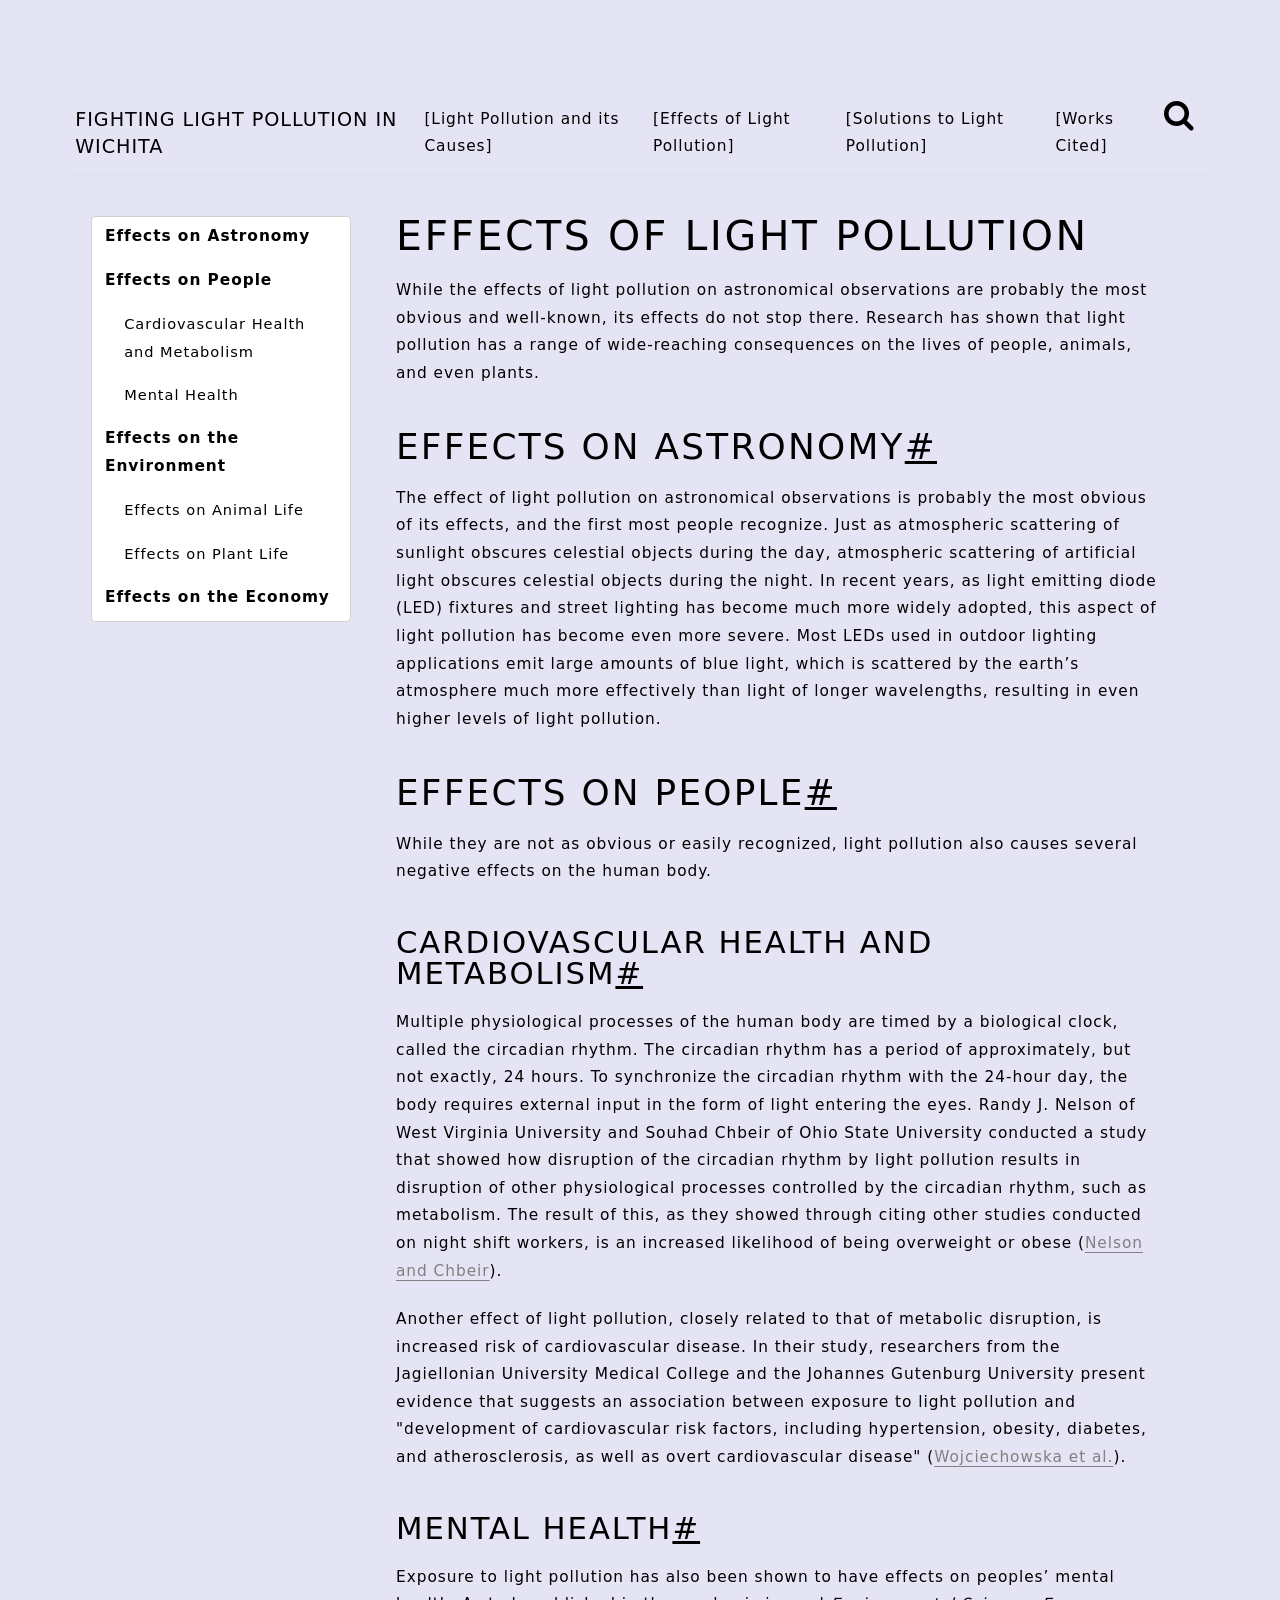
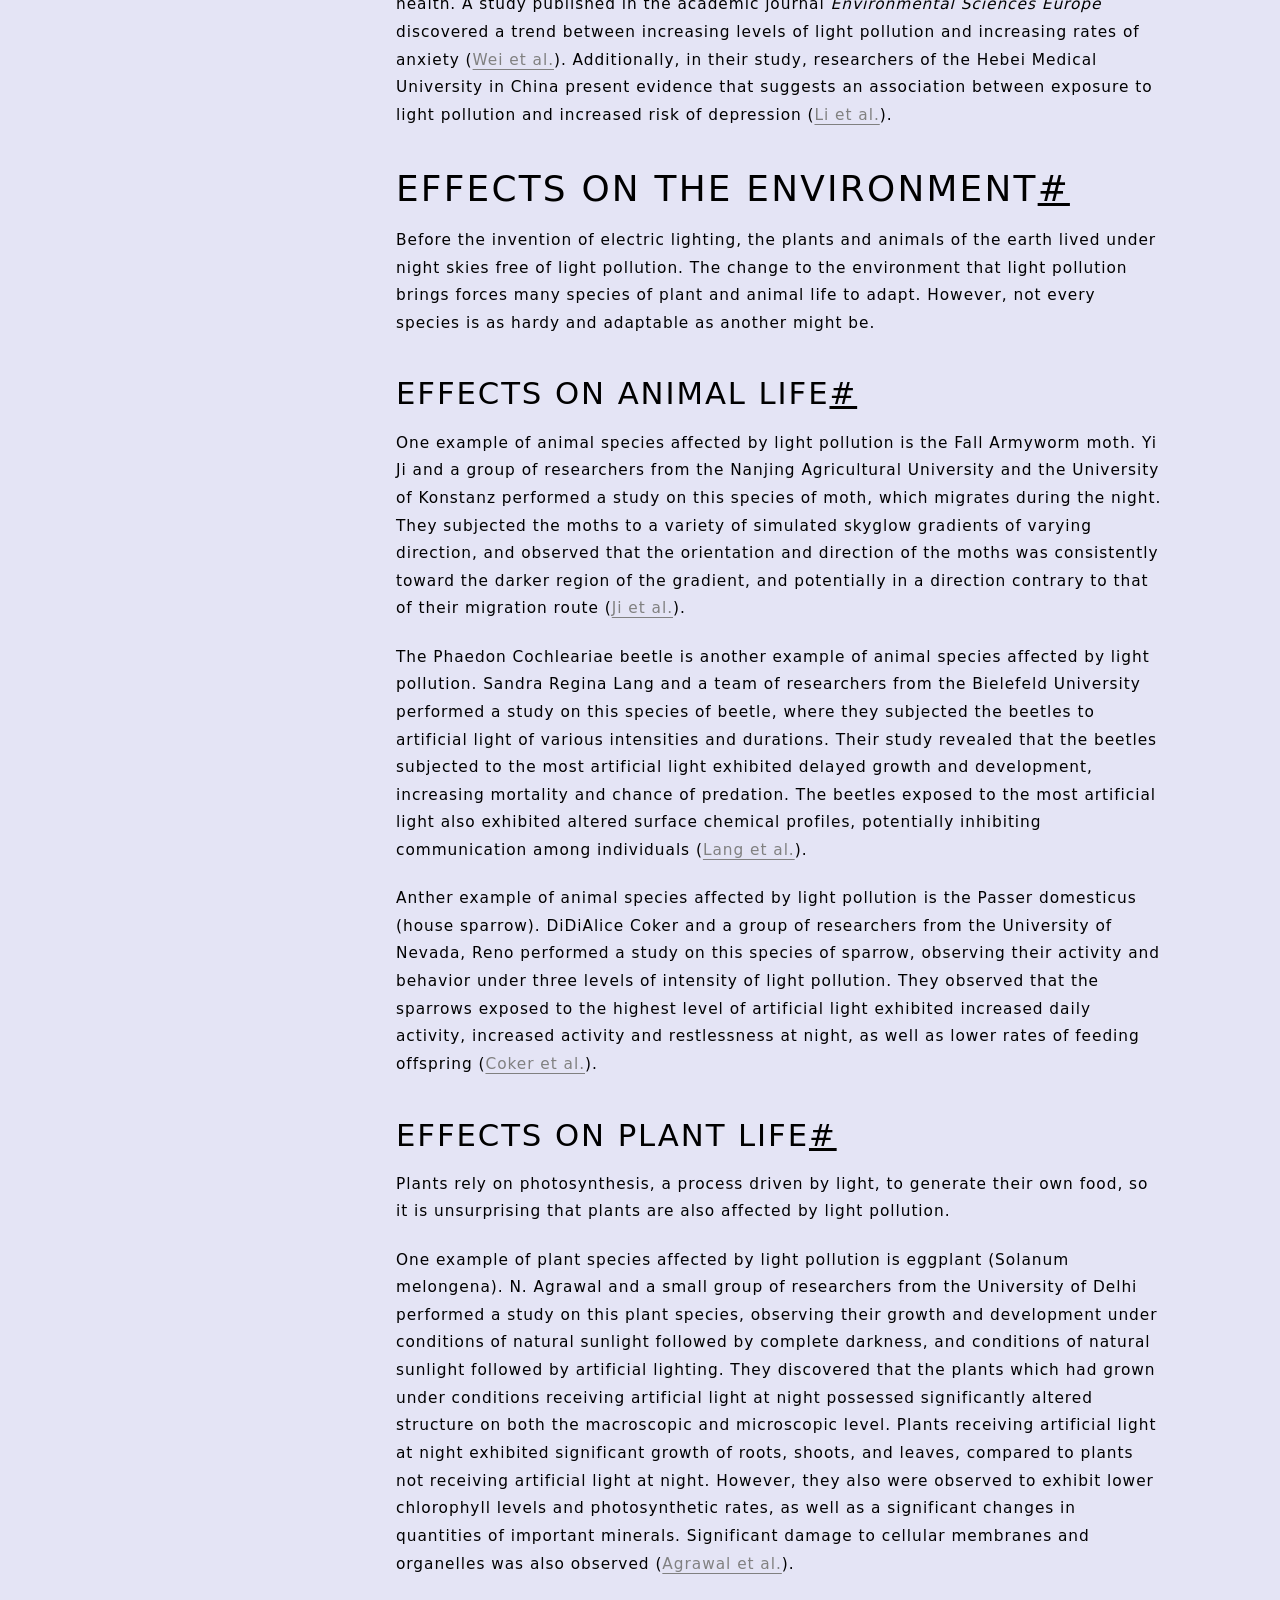
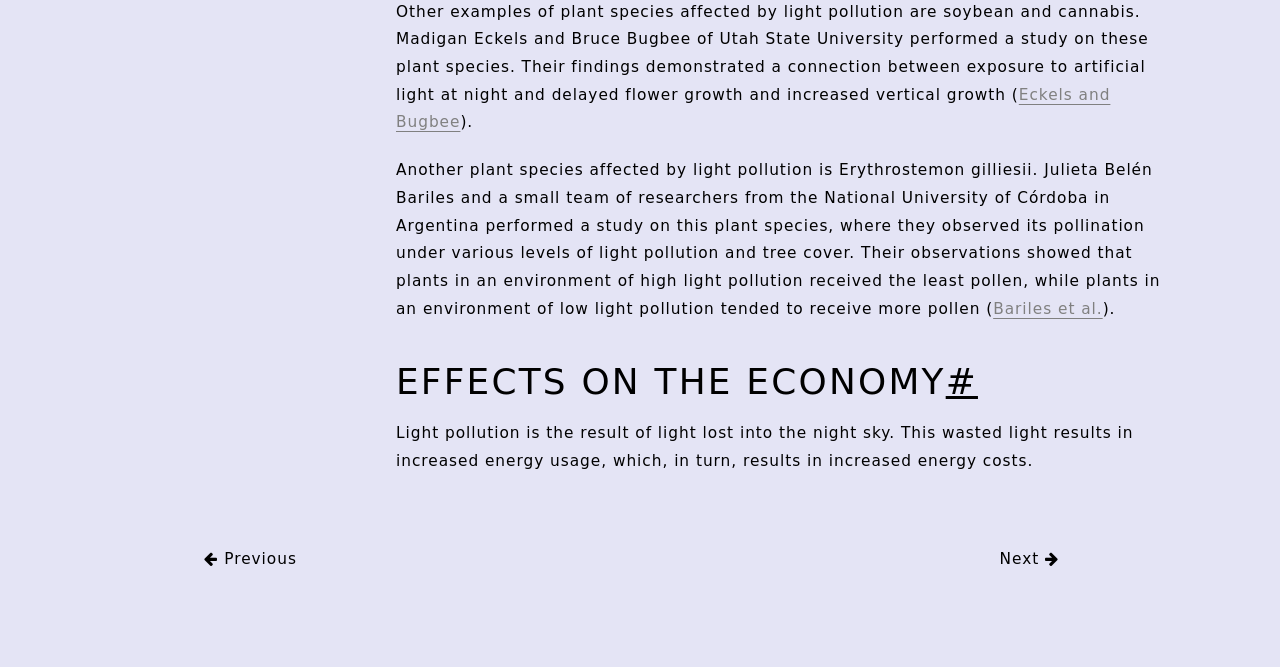
<file: effects/index.html>
<!doctype html>
<html data-bs-theme="">

<head>
    <title>Effects of Light Pollution - Fighting Light Pollution in Wichita
    </title>

    <meta charset="utf-8">
    <meta http-equiv="X-UA-Compatible" content="IE=edge">
    <meta name="viewport" content="width=device-width, initial-scale=1.0">

    
    
    <link rel="canonical" href="https://peregrine05.github.io/light-pollution/effects/">
    

    
    <link rel="icon" type="image/x-icon" href="../assets/img/favicon.ico">
    
    

    <script>var base_url = '..';</script>
    <link rel="stylesheet" href="https://fonts.googleapis.com/css?family=Fira+Mono:400,700">
    <link rel="stylesheet" href="https://cdnjs.cloudflare.com/ajax/libs/font-awesome/4.7.0/css/font-awesome.min.css">

    <link rel="stylesheet" href="../assets/css/bootstrap.min.css">
    <link rel="stylesheet" href="../assets/css/root.min.css">
    <link rel="stylesheet" href="../assets/css/main.min.css">
    <link rel="stylesheet" href="../assets/css/media.min.css">
    <link rel="stylesheet" href="../assets/css/mkdocstrings.min.css">
    <link href="../assets/style.css" rel="stylesheet">
    <script src="../search/main.js"></script>

    
    
    
    
</head>

<body>
    <div class="container py-3">
        <header>
            <!-- block header -->
<nav class="navbar navbar-expand-xl border-bottom">
    <div class="container-fluid">
        

        
            <span class=" fs-4 title-color site-name" id="component-site-name" style="text-transform: uppercase;">Fighting Light Pollution in Wichita</span>
        

        <button class="navbar-toggler" type="button" data-bs-toggle="collapse" data-bs-target="#navbarsMenu"
            aria-controls="navbarsMenu" aria-expanded="false" aria-label="Toggle navigation">
            <span class="navbar-toggler-icon"></span>
        </button>

        <div class="collapse navbar-collapse flex-column ml-auto" id="navbarsMenu">
            <ul class="navbar-nav">

                <!-- block menu -->
                <li class="nav-item">
                    <!-- block menu -->
    
        <li class="nav-item" id="component-menu">
            <ul class="navbar-nav">
                        <li class="nav-item">
                            <a class="
                            nav-link text-gray text-decoration-none" href="..">[Light Pollution and its Causes]</a>
                        </li>
                        <li class="nav-item">
                            <a class=" active 
                            nav-link text-gray text-decoration-none" href="./">[Effects of Light Pollution]</a>
                        </li>
                        <li class="nav-item">
                            <a class="
                            nav-link text-gray text-decoration-none" href="../solutions/">[Solutions to Light Pollution]</a>
                        </li>
                        <li class="nav-item">
                            <a class="
                            nav-link text-gray text-decoration-none" href="../works_cited/">[Works Cited]</a>
                        </li>
            </ul>
        </li>
<!-- endblock -->
                </li>
                <!-- endblock -->

                <!-- block search -->
                <li class="nav-item">
                    <a class="collapsed" data-bs-toggle="collapse" href="#collapseExample" role="button" aria-expanded="false" aria-controls="collapseExample">
                        <div class="md-search-icon">
                            <i class="fa fa-search" aria-hidden="true"></i>
                        </div>
                    </a>
                </li>
                <!--  endblock -->

                <!-- block source -->
                <li class="nav-item">
                    
                </li>
                <!--  endblock -->
            </ul>
        </div>
    </div>
</nav>
<!--  endblock -->
        </header>

        <main><!-- block search -->
<div class="collapse" id="collapseExample">
    <div role="search" class="search-box">
        <form id="rtd-search-form" class="wy-form" action="../search.html" method="get">
            <input type="text" name="q" class="search-query"
            placeholder="Search docs" title="Type search term here" />
        </form>
    </div>
</div>
<!-- endblock -->

            
            <div class="container">
                <div class="row">
                    <div class="col-md-3 d-none d-md-block" id="component-sidebar">
                        <!-- block sidebar -->
<div class="navbar-expand-md" role="complementary">
    
    <div class="sidebar navbar-collapse collapse card">
        <ul class="nav flex-column">
            
            <li class="nav-item" data-bs-level="2"><a href="#effects-on-astronomy" class="nav-link">Effects on Astronomy</a>
              <ul class="nav flex-column">
              </ul>
            </li>
            
            <li class="nav-item" data-bs-level="2"><a href="#effects-on-people" class="nav-link">Effects on People</a>
              <ul class="nav flex-column">
            <li class="nav-item" data-bs-level="3"><a href="#cardiovascular-health-and-metabolism" class="nav-link">Cardiovascular Health and Metabolism</a>
              <ul class="nav flex-column">
              </ul>
            </li>
            <li class="nav-item" data-bs-level="3"><a href="#mental-health" class="nav-link">Mental Health</a>
              <ul class="nav flex-column">
              </ul>
            </li>
              </ul>
            </li>
            
            <li class="nav-item" data-bs-level="2"><a href="#effects-on-the-environment" class="nav-link">Effects on the Environment</a>
              <ul class="nav flex-column">
            <li class="nav-item" data-bs-level="3"><a href="#effects-on-animal-life" class="nav-link">Effects on Animal Life</a>
              <ul class="nav flex-column">
              </ul>
            </li>
            <li class="nav-item" data-bs-level="3"><a href="#effects-on-plant-life" class="nav-link">Effects on Plant Life</a>
              <ul class="nav flex-column">
              </ul>
            </li>
              </ul>
            </li>
            
            <li class="nav-item" data-bs-level="2"><a href="#effects-on-the-economy" class="nav-link">Effects on the Economy</a>
              <ul class="nav flex-column">
              </ul>
            </li>
        </ul>
    </div>
</div>
<!-- endblock -->
                    </div>
                    <div class="col-md-9 col-12" id="component-content">
                        <!-- block content -->
<section class="container post" id="component-content">
    <article>
        <header>
            
                <h1 class=" title" id="component-title">Effects of Light Pollution</h1>
            
        </header>
        <p><p>While the effects of light pollution on astronomical observations are probably the most obvious and well-known, its effects do not stop there. Research has shown that light pollution has a range of wide-reaching consequences on the lives of people, animals, and even plants.</p>
<h2 id="effects-on-astronomy">Effects on Astronomy<a class="headerlink" href="#effects-on-astronomy" title="Permanent link">#</a></h2>
<p>The effect of light pollution on astronomical observations is probably the most obvious of its effects, and the first most people recognize. Just as atmospheric scattering of sunlight obscures celestial objects during the day, atmospheric scattering of artificial light obscures celestial objects during the night. In recent years, as light emitting diode (LED) fixtures and street lighting has become much more widely adopted, this aspect of light pollution has become even more severe. Most LEDs used in outdoor lighting applications emit large amounts of blue light, which is scattered by the earth’s atmosphere much more effectively than light of longer wavelengths, resulting in even higher levels of light pollution.</p>
<h2 id="effects-on-people">Effects on People<a class="headerlink" href="#effects-on-people" title="Permanent link">#</a></h2>
<p>While they are not as obvious or easily recognized, light pollution also causes several negative effects on the human body.</p>
<h3 id="cardiovascular-health-and-metabolism">Cardiovascular Health and Metabolism<a class="headerlink" href="#cardiovascular-health-and-metabolism" title="Permanent link">#</a></h3>
<p>Multiple physiological processes of the human body are timed by a biological clock, called the circadian rhythm. The circadian rhythm has a period of approximately, but not exactly, 24 hours. To synchronize the circadian rhythm with the 24-hour day, the body requires external input in the form of light entering the eyes. Randy J. Nelson of West Virginia University and Souhad Chbeir of Ohio State University conducted a study that showed how disruption of the circadian rhythm by light pollution results in disruption of other physiological processes controlled by the circadian rhythm, such as metabolism. The result of this, as they showed through citing other studies conducted on night shift workers, is an increased likelihood of being overweight or obese (<a href="../works_cited#11">Nelson and Chbeir</a>).</p>
<p>Another effect of light pollution, closely related to that of metabolic disruption, is increased risk of cardiovascular disease. In their study, researchers from the Jagiellonian University Medical College and the Johannes Gutenburg University present evidence that suggests an association between exposure to light pollution and "development of cardiovascular risk factors, including hypertension, obesity, diabetes, and atherosclerosis, as well as overt cardiovascular disease" (<a href="../works_cited#15">Wojciechowska et al.</a>).</p>
<h3 id="mental-health">Mental Health<a class="headerlink" href="#mental-health" title="Permanent link">#</a></h3>
<p>Exposure to light pollution has also been shown to have effects on peoples’ mental health. A study published in the academic journal <em>Environmental Sciences Europe</em> discovered a trend between increasing levels of light pollution and increasing rates of anxiety (<a href="../works_cited#14">Wei et al.</a>). Additionally, in their study, researchers of the Hebei Medical University in China present evidence that suggests an association between exposure to light pollution and increased risk of depression (<a href="../works_cited#10">Li et al.</a>).</p>
<h2 id="effects-on-the-environment">Effects on the Environment<a class="headerlink" href="#effects-on-the-environment" title="Permanent link">#</a></h2>
<p>Before the invention of electric lighting, the plants and animals of the earth lived under night skies free of light pollution. The change to the environment that light pollution brings forces many species of plant and animal life to adapt. However, not every species is as hardy and adaptable as another might be.</p>
<h3 id="effects-on-animal-life">Effects on Animal Life<a class="headerlink" href="#effects-on-animal-life" title="Permanent link">#</a></h3>
<p>One example of animal species affected by light pollution is the Fall Armyworm moth. Yi Ji and a group of researchers from the Nanjing Agricultural University and the University of Konstanz performed a study on this species of moth, which migrates during the night. They subjected the moths to a variety of simulated skyglow gradients of varying direction, and observed that the orientation and direction of the moths was consistently toward the darker region of the gradient, and potentially in a direction contrary to that of their migration route (<a href="../works_cited#8">Ji et al.</a>).</p>
<p>The Phaedon Cochleariae beetle is another example of animal species affected by light pollution. Sandra Regina Lang and a team of researchers from the Bielefeld University performed a study on this species of beetle, where they subjected the beetles to artificial light of various intensities and durations. Their study revealed that the beetles subjected to the most artificial light exhibited delayed growth and development, increasing mortality and chance of predation. The beetles exposed to the most artificial light also exhibited altered surface chemical profiles, potentially inhibiting communication among individuals (<a href="../works_cited#9">Lang et al.</a>).</p>
<p>Anther example of animal species affected by light pollution is the Passer domesticus (house sparrow). DiDiAlice Coker and a group of researchers from the University of Nevada, Reno performed a study on this species of sparrow, observing their activity and behavior under three levels of intensity of light pollution. They observed that the sparrows exposed to the highest level of artificial light exhibited increased daily activity, increased activity and restlessness at night, as well as lower rates of feeding offspring (<a href="../works_cited#4">Coker et al.</a>).</p>
<h3 id="effects-on-plant-life">Effects on Plant Life<a class="headerlink" href="#effects-on-plant-life" title="Permanent link">#</a></h3>
<p>Plants rely on photosynthesis, a process driven by light, to generate their own food, so it is unsurprising that plants are also affected by light pollution.</p>
<p>One example of plant species affected by light pollution is eggplant (Solanum melongena). N. Agrawal and a small group of researchers from the University of Delhi performed a study on this plant species, observing their growth and development under conditions of natural sunlight followed by complete darkness, and conditions of natural sunlight followed by artificial lighting. They discovered that the plants which had grown under conditions receiving artificial light at night possessed significantly altered structure on both the macroscopic and microscopic level. Plants receiving artificial light at night exhibited significant growth of roots, shoots, and leaves, compared to plants not receiving artificial light at night. However, they also were observed to exhibit lower chlorophyll levels and photosynthetic rates, as well as a significant changes in quantities of important minerals. Significant damage to cellular membranes and organelles was also observed (<a href="../works_cited#1">Agrawal et al.</a>).</p>
<p>Other examples of plant species affected by light pollution are soybean and cannabis. Madigan Eckels and Bruce Bugbee of Utah State University performed a study on these plant species. Their findings demonstrated a connection between exposure to artificial light at night and delayed flower growth and increased vertical growth (<a href="../works_cited#6">Eckels and Bugbee</a>).</p>
<p>Another plant species affected by light pollution is Erythrostemon gilliesii. Julieta Belén Bariles and a small team of researchers from the National University of Córdoba in Argentina performed a study on this plant species, where they observed its pollination under various levels of light pollution and tree cover. Their observations showed that plants in an environment of high light pollution received the least pollen, while plants in an environment of low light pollution tended to receive more pollen (<a href="../works_cited#2">Bariles et al.</a>).</p>
<h2 id="effects-on-the-economy">Effects on the Economy<a class="headerlink" href="#effects-on-the-economy" title="Permanent link">#</a></h2>
<p>Light pollution is the result of light lost into the night sky. This wasted light results in increased energy usage, which, in turn, results in increased energy costs.</p></p>
    </article>
</section>
<!-- endblock -->
                    </div>
                </div>
            </div>
            

        </main>

        
        <!-- block preview -->
    <div class="preview row row-cols-md-3 text-center pt-md-3" id="component-preview">
        <div class="col themed-grid-col">
            <a rel="prev" href=".." class="nav-link">
                <i class="fa fa-arrow-left"></i> Previous
            </a>
        </div>
        <div class="col themed-grid-col"></div>
        <div class="col themed-grid-col">
            <a rel="next" href="../solutions/" class="nav-link">
                Next <i class="fa fa-arrow-right"></i>
            </a>
        </div>
    </div>
<!-- endblock -->
        

        
        
    </div>

    <script src="../assets/js/jquery-3.3.1.slim.min.js"></script>
    <script src="../assets/js/bootstrap.bundle.min.js"></script>
    <script src="../assets/js/main.min.js"></script>
    <script src="../search/main.js" defer></script>

</body>

</html>
</file>
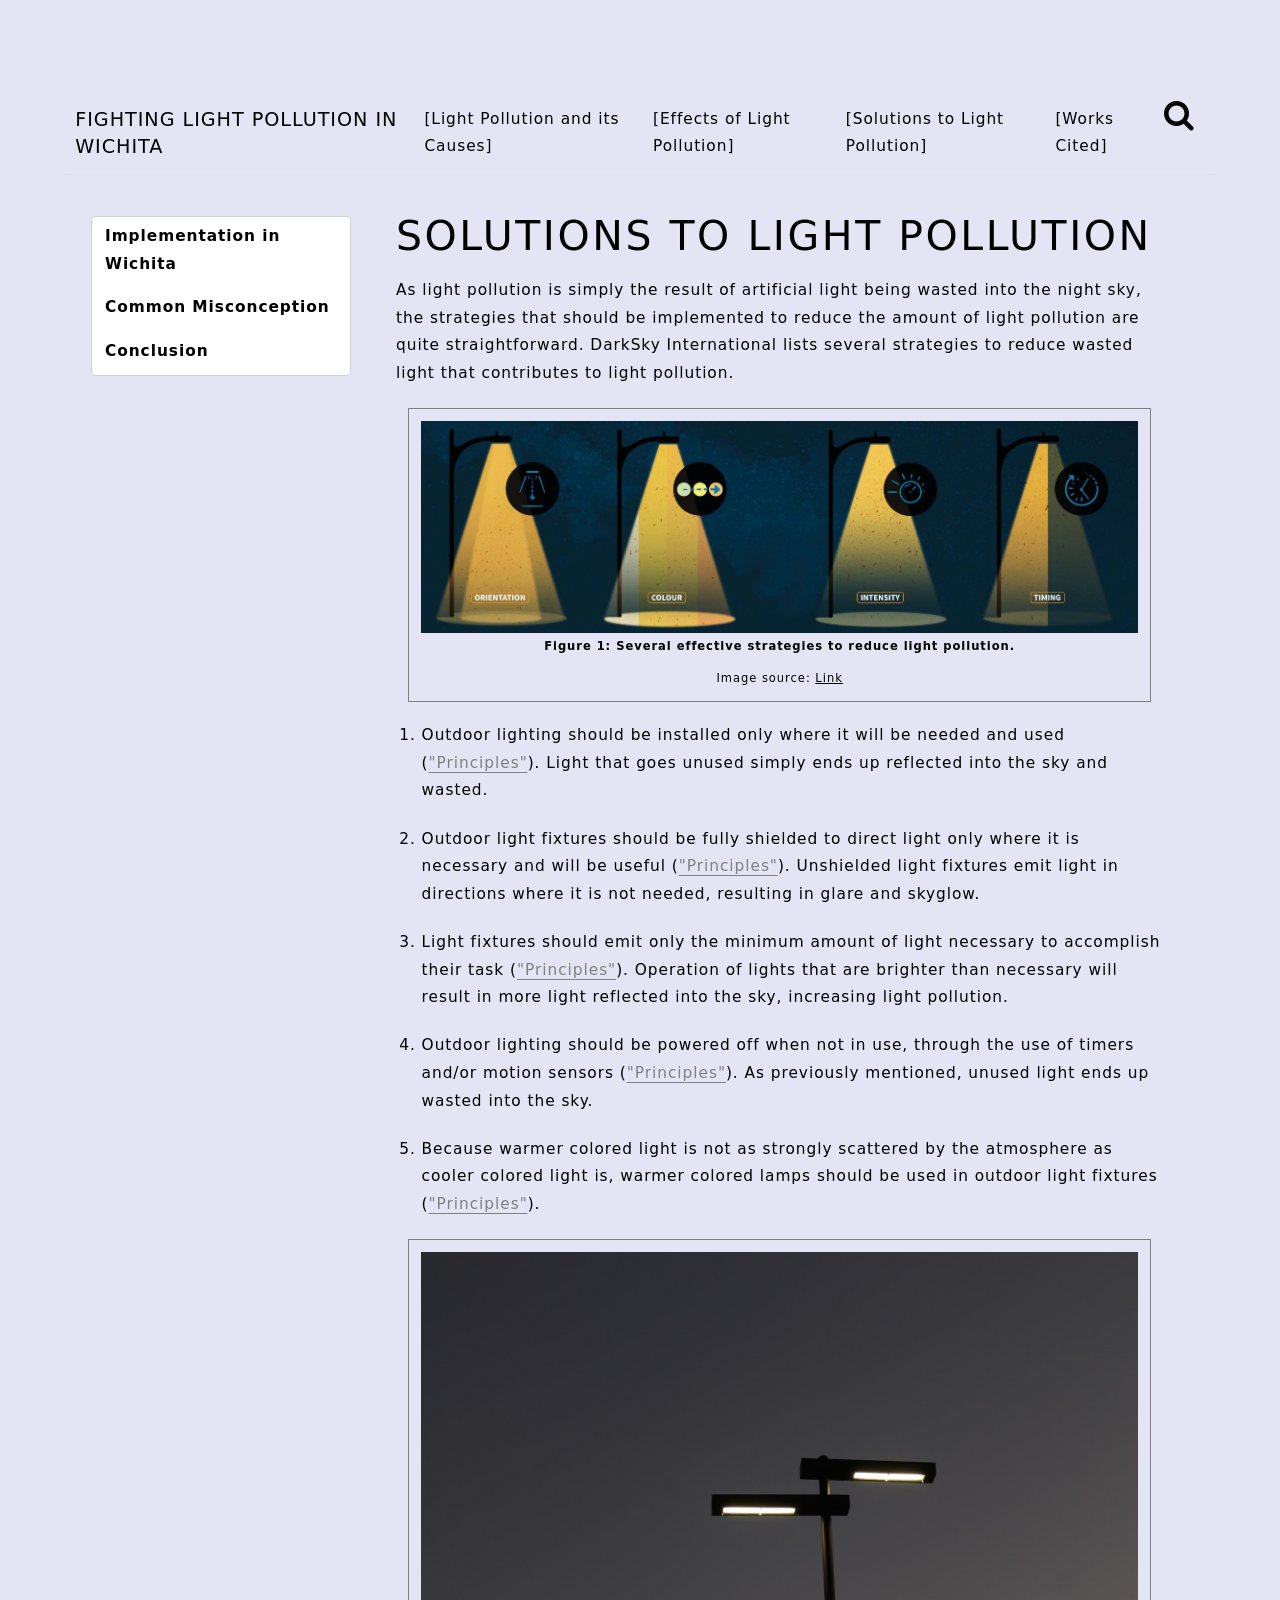
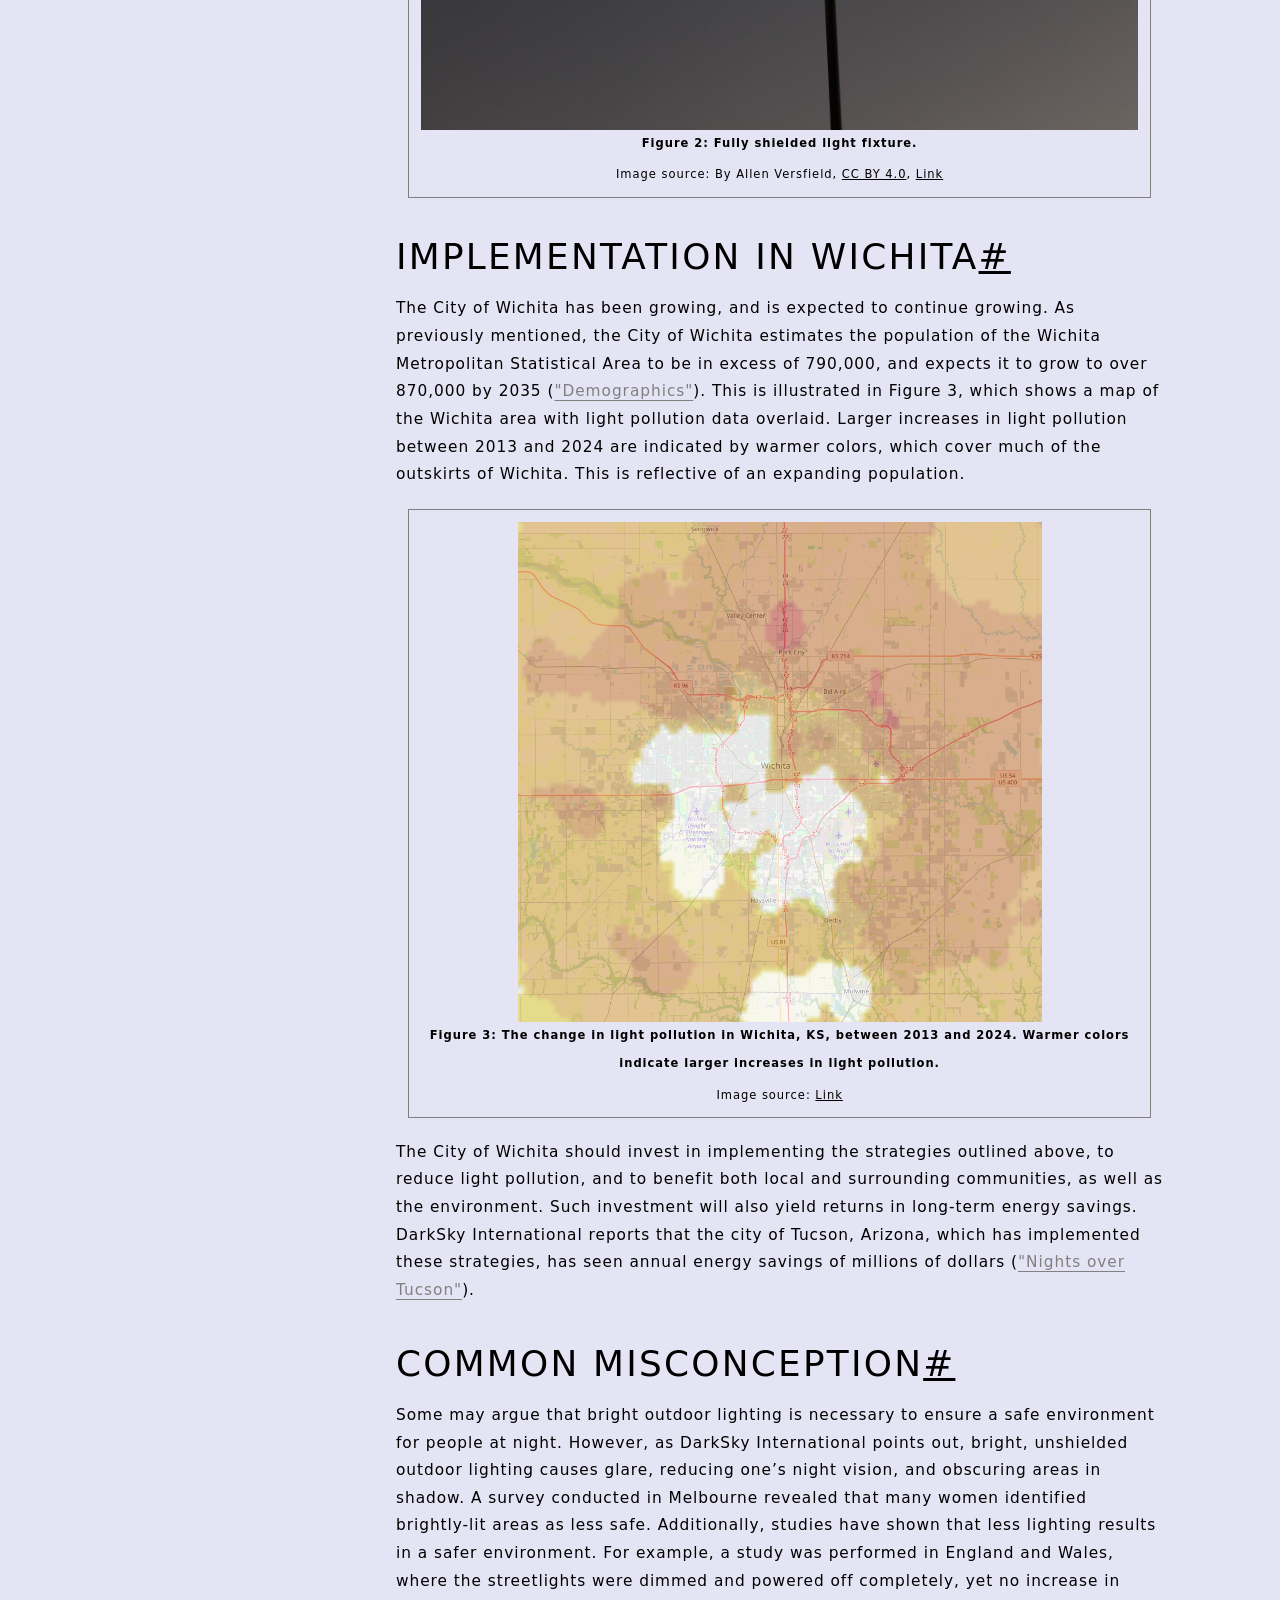
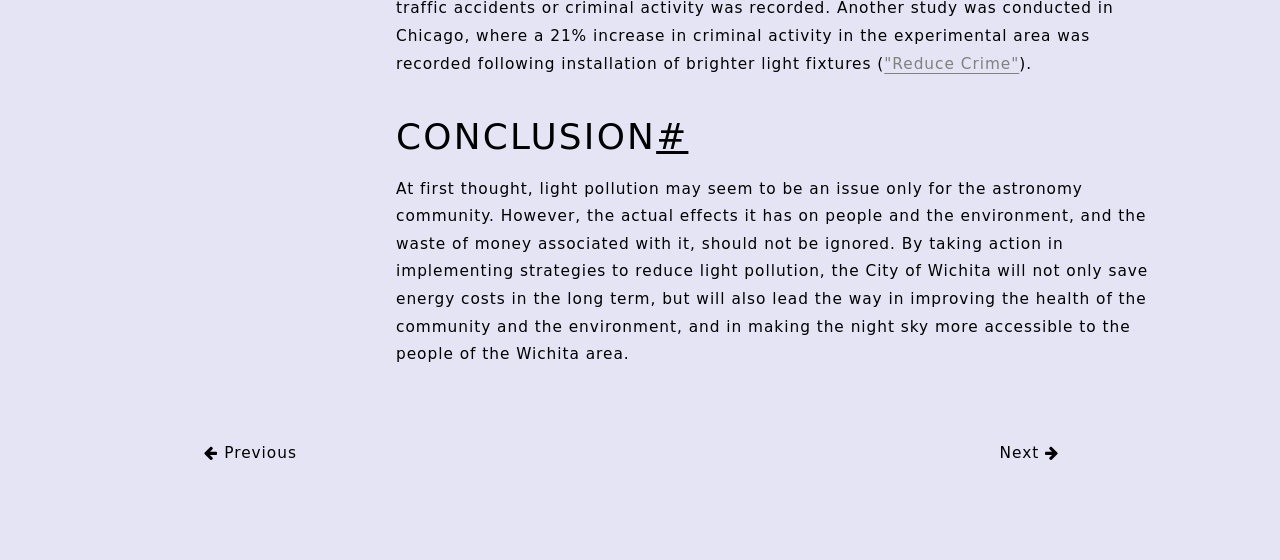
<file: solutions/index.html>
<!doctype html>
<html data-bs-theme="">

<head>
    <title>Solutions to Light Pollution - Fighting Light Pollution in Wichita
    </title>

    <meta charset="utf-8">
    <meta http-equiv="X-UA-Compatible" content="IE=edge">
    <meta name="viewport" content="width=device-width, initial-scale=1.0">

    
    
    <link rel="canonical" href="https://peregrine05.github.io/light-pollution/solutions/">
    

    
    <link rel="icon" type="image/x-icon" href="../assets/img/favicon.ico">
    
    

    <script>var base_url = '..';</script>
    <link rel="stylesheet" href="https://fonts.googleapis.com/css?family=Fira+Mono:400,700">
    <link rel="stylesheet" href="https://cdnjs.cloudflare.com/ajax/libs/font-awesome/4.7.0/css/font-awesome.min.css">

    <link rel="stylesheet" href="../assets/css/bootstrap.min.css">
    <link rel="stylesheet" href="../assets/css/root.min.css">
    <link rel="stylesheet" href="../assets/css/main.min.css">
    <link rel="stylesheet" href="../assets/css/media.min.css">
    <link rel="stylesheet" href="../assets/css/mkdocstrings.min.css">
    <link href="../assets/style.css" rel="stylesheet">
    <script src="../search/main.js"></script>

    
    
    
    
</head>

<body>
    <div class="container py-3">
        <header>
            <!-- block header -->
<nav class="navbar navbar-expand-xl border-bottom">
    <div class="container-fluid">
        

        
            <span class=" fs-4 title-color site-name" id="component-site-name" style="text-transform: uppercase;">Fighting Light Pollution in Wichita</span>
        

        <button class="navbar-toggler" type="button" data-bs-toggle="collapse" data-bs-target="#navbarsMenu"
            aria-controls="navbarsMenu" aria-expanded="false" aria-label="Toggle navigation">
            <span class="navbar-toggler-icon"></span>
        </button>

        <div class="collapse navbar-collapse flex-column ml-auto" id="navbarsMenu">
            <ul class="navbar-nav">

                <!-- block menu -->
                <li class="nav-item">
                    <!-- block menu -->
    
        <li class="nav-item" id="component-menu">
            <ul class="navbar-nav">
                        <li class="nav-item">
                            <a class="
                            nav-link text-gray text-decoration-none" href="..">[Light Pollution and its Causes]</a>
                        </li>
                        <li class="nav-item">
                            <a class="
                            nav-link text-gray text-decoration-none" href="../effects/">[Effects of Light Pollution]</a>
                        </li>
                        <li class="nav-item">
                            <a class=" active 
                            nav-link text-gray text-decoration-none" href="./">[Solutions to Light Pollution]</a>
                        </li>
                        <li class="nav-item">
                            <a class="
                            nav-link text-gray text-decoration-none" href="../works_cited/">[Works Cited]</a>
                        </li>
            </ul>
        </li>
<!-- endblock -->
                </li>
                <!-- endblock -->

                <!-- block search -->
                <li class="nav-item">
                    <a class="collapsed" data-bs-toggle="collapse" href="#collapseExample" role="button" aria-expanded="false" aria-controls="collapseExample">
                        <div class="md-search-icon">
                            <i class="fa fa-search" aria-hidden="true"></i>
                        </div>
                    </a>
                </li>
                <!--  endblock -->

                <!-- block source -->
                <li class="nav-item">
                    
                </li>
                <!--  endblock -->
            </ul>
        </div>
    </div>
</nav>
<!--  endblock -->
        </header>

        <main><!-- block search -->
<div class="collapse" id="collapseExample">
    <div role="search" class="search-box">
        <form id="rtd-search-form" class="wy-form" action="../search.html" method="get">
            <input type="text" name="q" class="search-query"
            placeholder="Search docs" title="Type search term here" />
        </form>
    </div>
</div>
<!-- endblock -->

            
            <div class="container">
                <div class="row">
                    <div class="col-md-3 d-none d-md-block" id="component-sidebar">
                        <!-- block sidebar -->
<div class="navbar-expand-md" role="complementary">
    
    <div class="sidebar navbar-collapse collapse card">
        <ul class="nav flex-column">
            
            <li class="nav-item" data-bs-level="2"><a href="#implementation-in-wichita" class="nav-link">Implementation in Wichita</a>
              <ul class="nav flex-column">
              </ul>
            </li>
            
            <li class="nav-item" data-bs-level="2"><a href="#common-misconception" class="nav-link">Common Misconception</a>
              <ul class="nav flex-column">
              </ul>
            </li>
            
            <li class="nav-item" data-bs-level="2"><a href="#conclusion" class="nav-link">Conclusion</a>
              <ul class="nav flex-column">
              </ul>
            </li>
        </ul>
    </div>
</div>
<!-- endblock -->
                    </div>
                    <div class="col-md-9 col-12" id="component-content">
                        <!-- block content -->
<section class="container post" id="component-content">
    <article>
        <header>
            
                <h1 class=" title" id="component-title">Solutions to Light Pollution</h1>
            
        </header>
        <p><p>As light pollution is simply the result of artificial light being wasted into the night sky, the strategies that should be implemented to reduce the amount of light pollution are quite straightforward. DarkSky International lists several strategies to reduce wasted light that contributes to light pollution.</p>
<figure>
    <img src="../assets/img/lighting-practices.png" alt=""/>
    <figcaption>Figure 1: Several effective strategies to reduce light pollution.</figcaption>
    <sub>Image source: <a href="https://en.cieletoilemontmegantic.org/_files/ugd/9ae552_38b463d5422a40bda5a711b26aff771f.pdf" target="_blank">Link</a></sub>
</figure>

<ol>
<li>
<p>Outdoor lighting should be installed only where it will be needed and used (<a href="../works_cited#7">"Principles"</a>). Light that goes unused simply ends up reflected into the sky and wasted.</p>
</li>
<li>
<p>Outdoor light fixtures should be fully shielded to direct light only where it is necessary and will be useful (<a href="../works_cited#7">"Principles"</a>). Unshielded light fixtures emit light in directions where it is not needed, resulting in glare and skyglow.</p>
</li>
<li>
<p>Light fixtures should emit only the minimum amount of light necessary to accomplish their task (<a href="../works_cited#7">"Principles"</a>). Operation of lights that are brighter than necessary will result in more light reflected into the sky, increasing light pollution.</p>
</li>
<li>
<p>Outdoor lighting should be powered off when not in use, through the use of timers and/or motion sensors (<a href="../works_cited#7">"Principles"</a>). As previously mentioned, unused light ends up wasted into the sky.</p>
</li>
<li>
<p>Because warmer colored light is not as strongly scattered by the atmosphere as cooler colored light is, warmer colored lamps should be used in outdoor light fixtures (<a href="../works_cited#7">"Principles"</a>).</p>
</li>
</ol>
<figure>
    <img src="../assets/img/full-cutoff-fixture.jpg" alt=""/>
    <figcaption>Figure 2: Fully shielded light fixture.</figcaption>
    <sub>Image source: By Allen Versfield, <a href="https://creativecommons.org/licenses/by/4.0" title="Creative Commons Attribution 4.0" target="_blank">CC BY 4.0</a>, <a href="https://lossofthenight.blogspot.com/2015/" target="_blank">Link</a></sub>
</figure>

<h2 id="implementation-in-wichita">Implementation in Wichita<a class="headerlink" href="#implementation-in-wichita" title="Permanent link">#</a></h2>
<p>The City of Wichita has been growing, and is expected to continue growing. As previously mentioned, the City of Wichita estimates the population of the Wichita Metropolitan Statistical Area to be in excess of 790,000, and expects it to grow to over 870,000 by 2035 (<a href="../works_cited#5">"Demographics"</a>). This is illustrated in Figure 3, which shows a map of the Wichita area with light pollution data overlaid. Larger increases in light pollution between 2013 and 2024 are indicated by warmer colors, which cover much of the outskirts of Wichita. This is reflective of an expanding population.</p>
<figure>
    <img src="../assets/img/wichita-light-pollution.png" alt="Map showing the change in light pollution in Wichita, KS, between 2013 and 2024."/>
    <figcaption>Figure 3: The change in light pollution in Wichita, KS, between 2013 and 2024. Warmer colors indicate larger increases in light pollution.</figcaption>
    <sub>Image source: <a href="https://djlorenz.github.io/astronomy/lp/overlay/dark.html" target="_blank">Link</a></sub>
</figure>

<p>The City of Wichita should invest in implementing the strategies outlined above, to reduce light pollution, and to benefit both local and surrounding communities, as well as the environment. Such investment will also yield returns in long-term energy savings. DarkSky International reports that the city of Tucson, Arizona, which has implemented these strategies, has seen annual energy savings of millions of dollars (<a href="../works_cited#12">"Nights over Tucson"</a>).</p>
<h2 id="common-misconception">Common Misconception<a class="headerlink" href="#common-misconception" title="Permanent link">#</a></h2>
<p>Some may argue that bright outdoor lighting is necessary to ensure a safe environment for people at night. However, as DarkSky International points out, bright, unshielded outdoor lighting causes glare, reducing one’s night vision, and obscuring areas in shadow. A survey conducted in Melbourne revealed that many women identified brightly-lit areas as less safe. Additionally, studies have shown that less lighting results in a safer environment. For example, a study was performed in England and Wales, where the streetlights were dimmed and powered off completely, yet no increase in traffic accidents or criminal activity was recorded. Another study was conducted in Chicago, where a 21% increase in criminal activity in the experimental area was recorded following installation of brighter light fixtures (<a href="../works_cited#13">"Reduce Crime"</a>).</p>
<h2 id="conclusion">Conclusion<a class="headerlink" href="#conclusion" title="Permanent link">#</a></h2>
<p>At first thought, light pollution may seem to be an issue only for the astronomy community. However, the actual effects it has on people and the environment, and the waste of money associated with it, should not be ignored. By taking action in implementing strategies to reduce light pollution, the City of Wichita will not only save energy costs in the long term, but will also lead the way in improving the health of the community and the environment, and in making the night sky more accessible to the people of the Wichita area.</p></p>
    </article>
</section>
<!-- endblock -->
                    </div>
                </div>
            </div>
            

        </main>

        
        <!-- block preview -->
    <div class="preview row row-cols-md-3 text-center pt-md-3" id="component-preview">
        <div class="col themed-grid-col">
            <a rel="prev" href="../effects/" class="nav-link">
                <i class="fa fa-arrow-left"></i> Previous
            </a>
        </div>
        <div class="col themed-grid-col"></div>
        <div class="col themed-grid-col">
            <a rel="next" href="../works_cited/" class="nav-link">
                Next <i class="fa fa-arrow-right"></i>
            </a>
        </div>
    </div>
<!-- endblock -->
        

        
        
    </div>

    <script src="../assets/js/jquery-3.3.1.slim.min.js"></script>
    <script src="../assets/js/bootstrap.bundle.min.js"></script>
    <script src="../assets/js/main.min.js"></script>
    <script src="../search/main.js" defer></script>

</body>

</html>
</file>
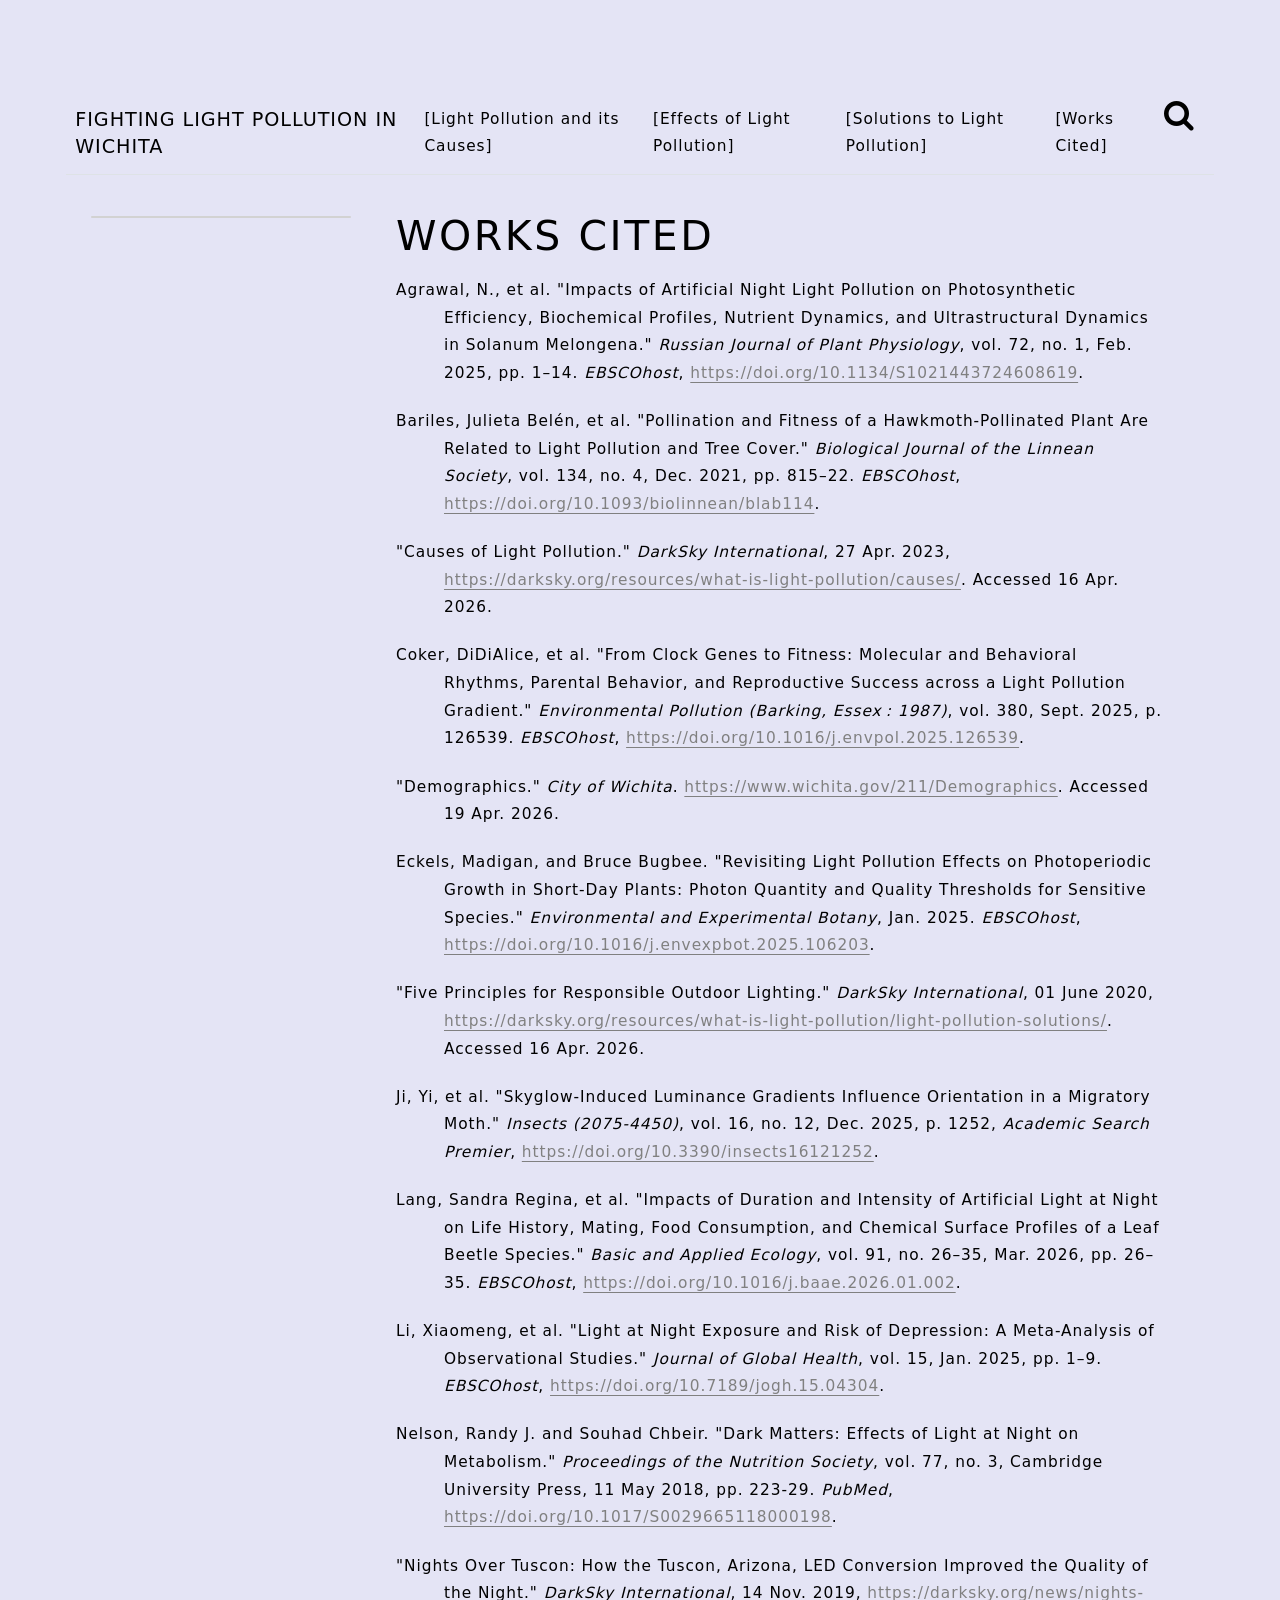
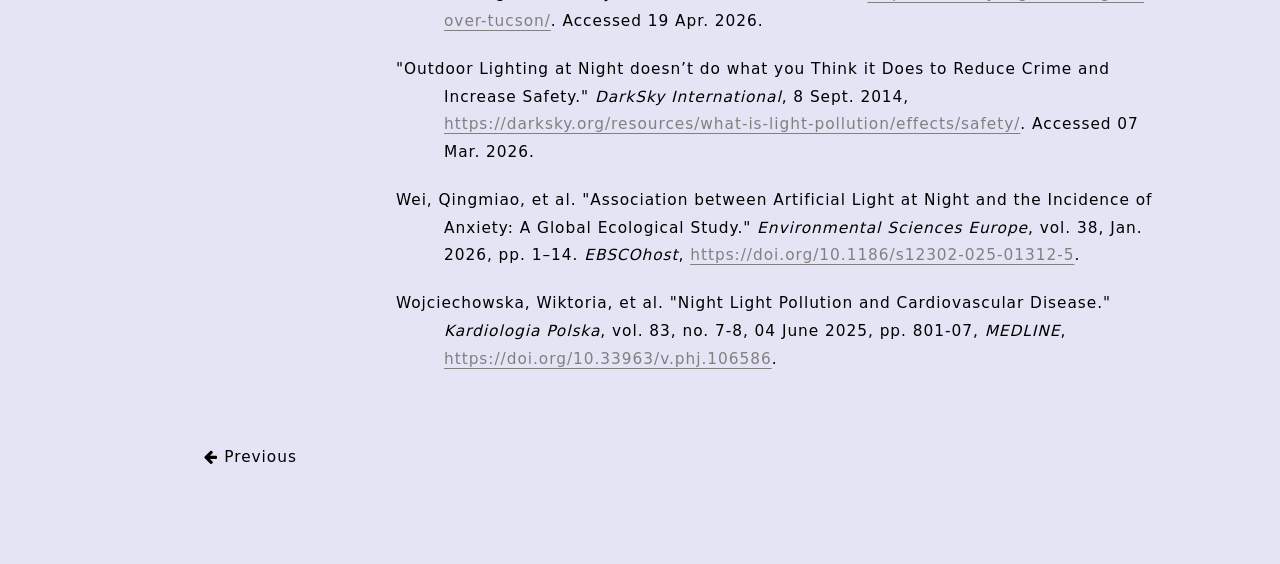
<file: works_cited/index.html>
<!doctype html>
<html data-bs-theme="">

<head>
    <title>Works Cited - Fighting Light Pollution in Wichita
    </title>

    <meta charset="utf-8">
    <meta http-equiv="X-UA-Compatible" content="IE=edge">
    <meta name="viewport" content="width=device-width, initial-scale=1.0">

    
    
    <link rel="canonical" href="https://peregrine05.github.io/light-pollution/works_cited/">
    

    
    <link rel="icon" type="image/x-icon" href="../assets/img/favicon.ico">
    
    

    <script>var base_url = '..';</script>
    <link rel="stylesheet" href="https://fonts.googleapis.com/css?family=Fira+Mono:400,700">
    <link rel="stylesheet" href="https://cdnjs.cloudflare.com/ajax/libs/font-awesome/4.7.0/css/font-awesome.min.css">

    <link rel="stylesheet" href="../assets/css/bootstrap.min.css">
    <link rel="stylesheet" href="../assets/css/root.min.css">
    <link rel="stylesheet" href="../assets/css/main.min.css">
    <link rel="stylesheet" href="../assets/css/media.min.css">
    <link rel="stylesheet" href="../assets/css/mkdocstrings.min.css">
    <link href="../assets/style.css" rel="stylesheet">
    <script src="../search/main.js"></script>

    
    
    
    
</head>

<body>
    <div class="container py-3">
        <header>
            <!-- block header -->
<nav class="navbar navbar-expand-xl border-bottom">
    <div class="container-fluid">
        

        
            <span class=" fs-4 title-color site-name" id="component-site-name" style="text-transform: uppercase;">Fighting Light Pollution in Wichita</span>
        

        <button class="navbar-toggler" type="button" data-bs-toggle="collapse" data-bs-target="#navbarsMenu"
            aria-controls="navbarsMenu" aria-expanded="false" aria-label="Toggle navigation">
            <span class="navbar-toggler-icon"></span>
        </button>

        <div class="collapse navbar-collapse flex-column ml-auto" id="navbarsMenu">
            <ul class="navbar-nav">

                <!-- block menu -->
                <li class="nav-item">
                    <!-- block menu -->
    
        <li class="nav-item" id="component-menu">
            <ul class="navbar-nav">
                        <li class="nav-item">
                            <a class="
                            nav-link text-gray text-decoration-none" href="..">[Light Pollution and its Causes]</a>
                        </li>
                        <li class="nav-item">
                            <a class="
                            nav-link text-gray text-decoration-none" href="../effects/">[Effects of Light Pollution]</a>
                        </li>
                        <li class="nav-item">
                            <a class="
                            nav-link text-gray text-decoration-none" href="../solutions/">[Solutions to Light Pollution]</a>
                        </li>
                        <li class="nav-item">
                            <a class=" active 
                            nav-link text-gray text-decoration-none" href="./">[Works Cited]</a>
                        </li>
            </ul>
        </li>
<!-- endblock -->
                </li>
                <!-- endblock -->

                <!-- block search -->
                <li class="nav-item">
                    <a class="collapsed" data-bs-toggle="collapse" href="#collapseExample" role="button" aria-expanded="false" aria-controls="collapseExample">
                        <div class="md-search-icon">
                            <i class="fa fa-search" aria-hidden="true"></i>
                        </div>
                    </a>
                </li>
                <!--  endblock -->

                <!-- block source -->
                <li class="nav-item">
                    
                </li>
                <!--  endblock -->
            </ul>
        </div>
    </div>
</nav>
<!--  endblock -->
        </header>

        <main><!-- block search -->
<div class="collapse" id="collapseExample">
    <div role="search" class="search-box">
        <form id="rtd-search-form" class="wy-form" action="../search.html" method="get">
            <input type="text" name="q" class="search-query"
            placeholder="Search docs" title="Type search term here" />
        </form>
    </div>
</div>
<!-- endblock -->

            
            <div class="container">
                <div class="row">
                    <div class="col-md-3 d-none d-md-block" id="component-sidebar">
                        <!-- block sidebar -->
<div class="navbar-expand-md" role="complementary">
    
    <div class="sidebar navbar-collapse collapse card">
        <ul class="nav flex-column">
        </ul>
    </div>
</div>
<!-- endblock -->
                    </div>
                    <div class="col-md-9 col-12" id="component-content">
                        <!-- block content -->
<section class="container post" id="component-content">
    <article>
        <header>
            
                <h1 class=" title" id="component-title">Works Cited</h1>
            
        </header>
        <p><style>
    p {
        padding-left: 0.5in;
        text-indent: -0.5in;
    }

    :target {
        border-style: solid;
        border-width: 2px;
        border-color: #7F7F7F;
    }
</style>

<p id="1">Agrawal, N., et al. "Impacts of Artificial Night Light Pollution on Photosynthetic Efficiency, Biochemical Profiles, Nutrient Dynamics, and Ultrastructural Dynamics in Solanum Melongena." <i>Russian Journal of Plant Physiology</i>, vol. 72, no. 1, Feb. 2025, pp. 1–14. <i>EBSCOhost</i>, <a href="https://doi.org/10.1134/S1021443724608619" target="_blank">https://doi.org/10.1134/S1021443724608619</a>.</p>

<p id="2">Bariles, Julieta Belén, et al. "Pollination and Fitness of a Hawkmoth-Pollinated Plant Are Related to Light Pollution and Tree Cover." <i>Biological Journal of the Linnean Society</i>, vol. 134, no. 4, Dec. 2021, pp. 815–22. <i>EBSCOhost</i>, <a href="https://doi.org/10.1093/biolinnean/blab114" target="_blank">https://doi.org/10.1093/biolinnean/blab114</a>.</p>

<p id="3">"Causes of Light Pollution." <i>DarkSky International</i>, 27 Apr. 2023, <a href="https://darksky.org/resources/what-is-light-pollution/causes/" target="_blank">https://darksky.org/resources/what-is-light-pollution/causes/</a>. Accessed 16 Apr. 2026.</p>

<p id="4">Coker, DiDiAlice, et al. "From Clock Genes to Fitness: Molecular and Behavioral Rhythms, Parental Behavior, and Reproductive Success across a Light Pollution Gradient." <i>Environmental Pollution (Barking, Essex : 1987)</i>, vol. 380, Sept. 2025, p. 126539. <i>EBSCOhost</i>, <a href="https://doi.org/10.1016/j.envpol.2025.126539" target="_blank">https://doi.org/10.1016/j.envpol.2025.126539</a>.</p>

<p id="5">"Demographics." <i>City of Wichita</i>. <a href="https://www.wichita.gov/211/Demographics" target="_blank">https://www.wichita.gov/211/Demographics</a>. Accessed 19 Apr. 2026.</p>

<p id="6">Eckels, Madigan, and Bruce Bugbee. "Revisiting Light Pollution Effects on Photoperiodic Growth in Short-Day Plants: Photon Quantity and Quality Thresholds for Sensitive Species." <i>Environmental and Experimental Botany</i>, Jan. 2025. <i>EBSCOhost</i>, <a href="https://doi.org/10.1016/j.envexpbot.2025.106203" target="_blank">https://doi.org/10.1016/j.envexpbot.2025.106203</a>.</p>

<p id="7">"Five Principles for Responsible Outdoor Lighting." <i>DarkSky International</i>, 01 June 2020, <a href="https://darksky.org/resources/what-is-light-pollution/light-pollution-solutions/" target="_blank">https://darksky.org/resources/what-is-light-pollution/light-pollution-solutions/</a>. Accessed 16 Apr. 2026.</p>

<p id="8">Ji, Yi, et al. "Skyglow-Induced Luminance Gradients Influence Orientation in a Migratory Moth." <i>Insects (2075-4450)</i>, vol. 16, no. 12, Dec. 2025, p. 1252, <i>Academic Search Premier</i>, <a href="https://doi.org/10.3390/insects16121252" target="_blank">https://doi.org/10.3390/insects16121252</a>.</p>

<p id="9">Lang, Sandra Regina, et al. "Impacts of Duration and Intensity of Artificial Light at Night on Life History, Mating, Food Consumption, and Chemical Surface Profiles of a Leaf Beetle Species." <i>Basic and Applied Ecology</i>, vol. 91, no. 26–35, Mar. 2026, pp. 26–35. <i>EBSCOhost</i>, <a href="https://doi.org/10.1016/j.baae.2026.01.002" target="_blank">https://doi.org/10.1016/j.baae.2026.01.002</a>.</p>

<p id="10">Li, Xiaomeng, et al. "Light at Night Exposure and Risk of Depression: A Meta-Analysis of Observational Studies." <i>Journal of Global Health</i>, vol. 15, Jan. 2025, pp. 1–9. <i>EBSCOhost</i>, <a href="https://doi.org/10.7189/jogh.15.04304" target="_blank">https://doi.org/10.7189/jogh.15.04304</a>.</p>

<p id="11">Nelson, Randy J. and Souhad Chbeir. "Dark Matters: Effects of Light at Night on Metabolism." <i>Proceedings of the Nutrition Society</i>, vol. 77, no. 3, Cambridge University Press, 11 May 2018, pp. 223-29. <i>PubMed</i>, <a href="https://doi.org/10.1017/S0029665118000198" target="_blank">https://doi.org/10.1017/S0029665118000198</a>.</p>

<p id="12">"Nights Over Tuscon: How the Tuscon, Arizona, LED Conversion Improved the Quality of the Night." <i>DarkSky International</i>, 14 Nov. 2019, <a href="https://darksky.org/news/nights-over-tucson/" target="_blank">https://darksky.org/news/nights-over-tucson/</a>. Accessed 19 Apr. 2026.</p>

<p id="13">"Outdoor Lighting at Night doesn’t do what you Think it Does to Reduce Crime and Increase Safety." <i>DarkSky International</i>, 8 Sept. 2014, <a href="https://darksky.org/resources/what-is-light-pollution/effects/safety/" target="_blank">https://darksky.org/resources/what-is-light-pollution/effects/safety/</a>. Accessed 07 Mar. 2026.</p>

<p id="14">Wei, Qingmiao, et al. "Association between Artificial Light at Night and the Incidence of Anxiety: A Global Ecological Study." <i>Environmental Sciences Europe</i>, vol. 38, Jan. 2026, pp. 1–14. <i>EBSCOhost</i>, <a href="https://doi.org/10.1186/s12302-025-01312-5" target="_blank">https://doi.org/10.1186/s12302-025-01312-5</a>.</p>

<p id="15">Wojciechowska, Wiktoria, et al. "Night Light Pollution and Cardiovascular Disease." <i>Kardiologia Polska</i>, vol. 83, no. 7-8, 04 June 2025, pp. 801-07, <i>MEDLINE</i>, <a href="https://doi.org/10.33963/v.phj.106586" target="_blank">https://doi.org/10.33963/v.phj.106586</a>.</p></p>
    </article>
</section>
<!-- endblock -->
                    </div>
                </div>
            </div>
            

        </main>

        
        <!-- block preview -->
    <div class="preview row row-cols-md-3 text-center pt-md-3" id="component-preview">
        <div class="col themed-grid-col">
            <a rel="prev" href="../solutions/" class="nav-link">
                <i class="fa fa-arrow-left"></i> Previous
            </a>
        </div>
        <div class="col themed-grid-col"></div>
        <div class="col themed-grid-col">
        </div>
    </div>
<!-- endblock -->
        

        
        
    </div>

    <script src="../assets/js/jquery-3.3.1.slim.min.js"></script>
    <script src="../assets/js/bootstrap.bundle.min.js"></script>
    <script src="../assets/js/main.min.js"></script>
    <script src="../search/main.js" defer></script>

</body>

</html>
</file>
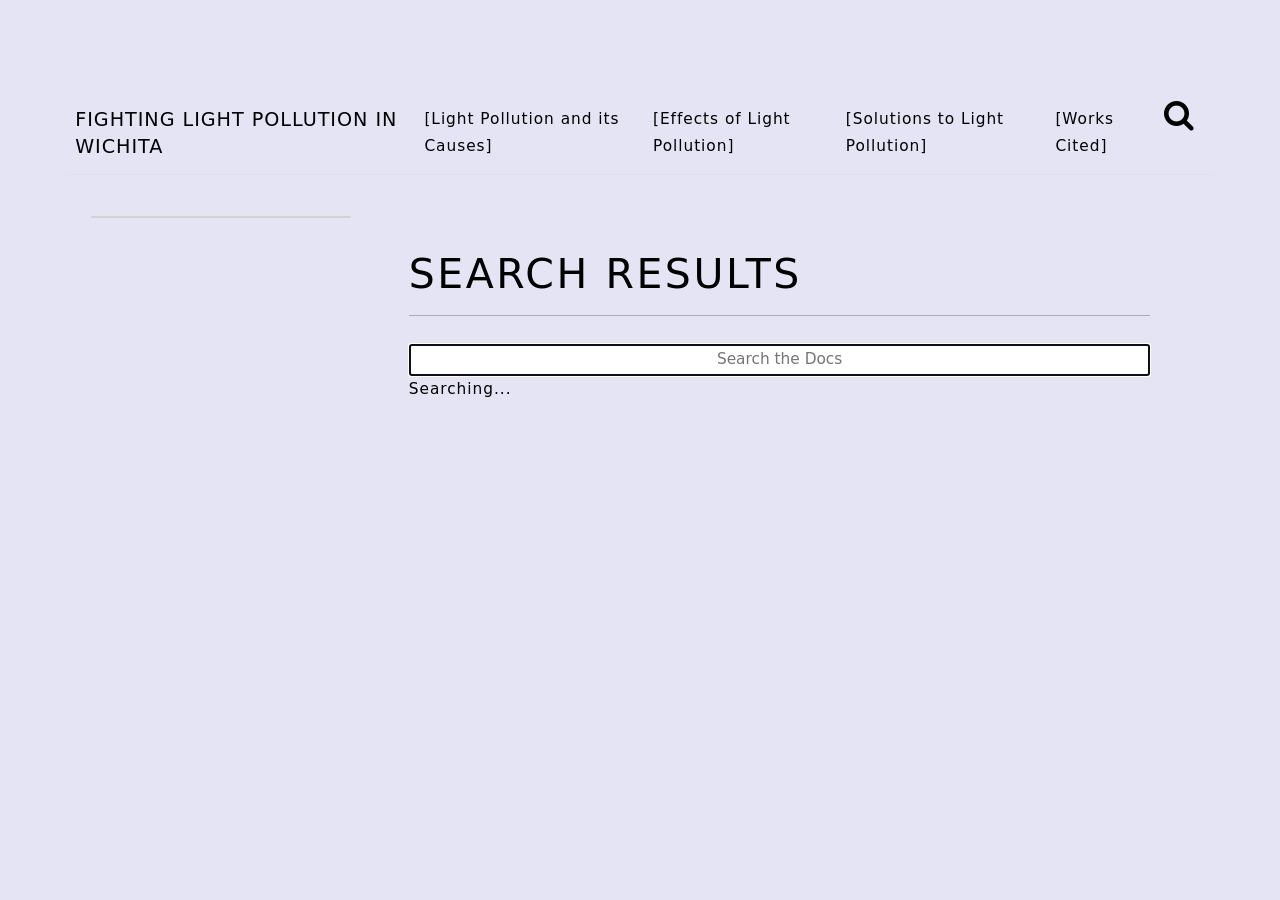
<file: search.html>
<!doctype html>
<html data-bs-theme="">

<head>
    <title>Fighting Light Pollution in Wichita
    </title>

    <meta charset="utf-8">
    <meta http-equiv="X-UA-Compatible" content="IE=edge">
    <meta name="viewport" content="width=device-width, initial-scale=1.0">

    
    
    

    
    <link rel="icon" type="image/x-icon" href="./assets/img/favicon.ico">
    
    

    <script>var base_url = '.';</script>
    <link rel="stylesheet" href="https://fonts.googleapis.com/css?family=Fira+Mono:400,700">
    <link rel="stylesheet" href="https://cdnjs.cloudflare.com/ajax/libs/font-awesome/4.7.0/css/font-awesome.min.css">

    <link rel="stylesheet" href="./assets/css/bootstrap.min.css">
    <link rel="stylesheet" href="./assets/css/root.min.css">
    <link rel="stylesheet" href="./assets/css/main.min.css">
    <link rel="stylesheet" href="./assets/css/media.min.css">
    <link rel="stylesheet" href="./assets/css/mkdocstrings.min.css">
    <link href="./assets/style.css" rel="stylesheet">
    <script src="./search/main.js"></script>

    
    
    
    
</head>

<body>
    <div class="container py-3">
        <header>
            <!-- block header -->
<nav class="navbar navbar-expand-xl border-bottom">
    <div class="container-fluid">
        

        
            <span class=" fs-4 title-color site-name" id="component-site-name" style="text-transform: uppercase;">Fighting Light Pollution in Wichita</span>
        

        <button class="navbar-toggler" type="button" data-bs-toggle="collapse" data-bs-target="#navbarsMenu"
            aria-controls="navbarsMenu" aria-expanded="false" aria-label="Toggle navigation">
            <span class="navbar-toggler-icon"></span>
        </button>

        <div class="collapse navbar-collapse flex-column ml-auto" id="navbarsMenu">
            <ul class="navbar-nav">

                <!-- block menu -->
                <li class="nav-item">
                    <!-- block menu -->
    
        <li class="nav-item" id="component-menu">
            <ul class="navbar-nav">
                        <li class="nav-item">
                            <a class="
                            nav-link text-gray text-decoration-none" href="./.">[Light Pollution and its Causes]</a>
                        </li>
                        <li class="nav-item">
                            <a class="
                            nav-link text-gray text-decoration-none" href="./effects/">[Effects of Light Pollution]</a>
                        </li>
                        <li class="nav-item">
                            <a class="
                            nav-link text-gray text-decoration-none" href="./solutions/">[Solutions to Light Pollution]</a>
                        </li>
                        <li class="nav-item">
                            <a class="
                            nav-link text-gray text-decoration-none" href="./works_cited/">[Works Cited]</a>
                        </li>
            </ul>
        </li>
<!-- endblock -->
                </li>
                <!-- endblock -->

                <!-- block search -->
                <li class="nav-item">
                    <a class="collapsed" data-bs-toggle="collapse" href="#collapseExample" role="button" aria-expanded="false" aria-controls="collapseExample">
                        <div class="md-search-icon">
                            <i class="fa fa-search" aria-hidden="true"></i>
                        </div>
                    </a>
                </li>
                <!--  endblock -->

                <!-- block source -->
                <li class="nav-item">
                    
                </li>
                <!--  endblock -->
            </ul>
        </div>
    </div>
</nav>
<!--  endblock -->
        </header>

        <main><!-- block search -->
<div class="collapse" id="collapseExample">
    <div role="search" class="search-box">
        <form id="rtd-search-form" class="wy-form" action="./search.html" method="get">
            <input type="text" name="q" class="search-query"
            placeholder="Search docs" title="Type search term here" />
        </form>
    </div>
</div>
<!-- endblock -->

            
            <div class="container">
                <div class="row">
                    <div class="col-md-3 d-none d-md-block" id="component-sidebar">
                        <!-- block sidebar -->
<div class="navbar-expand-md" role="complementary">
    
    <div class="sidebar navbar-collapse collapse card">
        <ul class="nav flex-column">
        </ul>
    </div>
</div>
<!-- endblock -->
                    </div>
                    <div class="col-md-9 col-12" id="component-content">
				
<!-- block search -->
<section class="p-md-5 content-search">
	<article class="search-box">
		<p></p>
		<h1 id="search">Search Results</h1>
		<hr>

		<form id="content_search" action="./search.html">
			<span role="status" aria-live="polite" class="ui-helper-hidden-accessible"></span>
			<input name="q" id="mkdocs-search-query" type="text" class="search-query search_input search-query ui-autocomplete-input"
				placeholder="Search the Docs" autocomplete="off" autofocus title="Type search term here">
		</form>

		<div id="mkdocs-search-results" class="search-results" data-no-results-text="No results found">
			Searching...
		</div>

	</article>
</section>
<!-- endblock -->


                    </div>
                </div>
            </div>
            

        </main>

        
        <!-- block preview -->
<!-- endblock -->
        

        
        
    </div>

    <script src="./assets/js/jquery-3.3.1.slim.min.js"></script>
    <script src="./assets/js/bootstrap.bundle.min.js"></script>
    <script src="./assets/js/main.min.js"></script>
    <script src="./search/main.js" defer></script>

</body>

</html>
</file>
<file: assets/style.css>
* {
  padding: 0;
  margin: 0;
  box-sizing: border-box;
}

body {
  padding: 80px 40px;
  background: #e4e4f5;
  font-family: Seravek, "Gill Sans Nova", Ubuntu, Calibri, "DejaVu Sans",
    source-sans-pro, sans-serif;
}

a {
  color: currentColor;
}

a:hover {
  opacity: 0.5;
}

main {
  margin: 0 auto;
}

.text {
  text-align: center;
}

img-comparison-slider {
  max-width: 500px;
}

/* Figure styling */
figure {
  border-style: solid;
  text-align: center;
  border-width: 1px;
  border-color: #7F7F7F;
  margin-left: 12px;
  margin-right: 12px;
  padding: 12px;
}

figure > img {
  max-height: 500px;
}
</file>
<file: assets/css/root.min.css>
:root{--text:#000;--title:#000;--primary:#000;--background:#fff;--color-black:#000;--color-white:#fff;--color-gray:#808080;--color-blue:#4051b5;--color-green:#4cae4f;--color-yellow:#f1dc15;--color-orange:#ffa724;--color-purple:#ab47bd;--color-red:#ff2c06}
</file>
<file: assets/css/main.min.css>
@import url(root.min.css);code a,code a:focus,code a:hover,p a{color:var(--color-gray)!important}body,small{color:var(--text)}.centered,.wrapper,body{display:flex}body{background-color:var(--background);font-family:"Fira Mono",monospace;font-size:1.2em!important;line-height:1.8em}code{background-color:var(--primary);color:var(--background);padding:.4rem .8rem}code a,p a{text-underline-position:under}pre{margin:1.6rem 0 1rem;padding:1.6rem;overflow-x:auto;color:#e5e5e5;tab-size:2;font-size:.775em;line-height:30px}.underline,a,a:focus,a:hover,p a{text-decoration:underline}p a:focus,p a:hover{color:gray!important}.title-color,h1,h2,h3,h4,h5,h6{color:var(--title)}body,h1,h2,h3,h4,h5,h6{letter-spacing:.0625em}.navigation a,.pagination li{display:inline}.list ul,pre code{padding:0}.centered .about ul li a,.list ul li a,.navigation a,h1,h2,h3,h4,h5,h6{text-transform:uppercase}.centered .about ul li a,.navigation ul li a{margin-left:1rem;margin-right:1rem}.centered .about ul li a,.list ul li,.navigation a{font-size:1.6rem}.normal,body,p a{font-weight:400}.bold,.sidebar .nav>li>a,figcaption{font-weight:700}html{box-sizing:border-box;box-sizing:border-box;font-size:80%}code,pre{background-color:var(--primary)!important}main{margin-left:10%;margin-right:10%}img{max-width:100%;margin-left:auto;margin-right:auto}figcaption{font-size:75%;text-align:center}*,:after,:before{box-sizing:inherit}.blog-header{max-width:700px}.date{margin-top:5px}a{color:var(--text)!important}a:focus,a:hover{color:#5c5c5c;color:var(--primary)!important}p{margin:1.6rem 0}h1,h2,h3,h4,h5,h6{margin:3.2rem 0 1.6rem}h1{font-size:3.2rem;line-height:3.2rem}h2{font-size:2.8rem;line-height:2.8rem}h3{font-size:2.4rem;line-height:2.4rem}h4{font-size:2.2rem;line-height:2.2rem}h5{font-size:2rem;line-height:2rem}h6{font-size:1.4rem;line-height:1.4rem}blockquote{border-left:2px solid #dcdcdc;padding-left:1.6rem;font-style:italic}td,th{padding:1rem}table{overflow-x:auto!important;border-collapse:collapse;width:-webkit-fill-available!important}table td,table th{border:2px solid var(--primary)}table tr:first-child th{border-top:0}table tr:last-child td{border-bottom:0}table tr td:first-child,table tr th:first-child{border-left:0}table tr td:last-child,table tr th:last-child{border-right:0}.wrapper{flex-direction:column;min-height:100vh;width:100%}.container{margin:0 auto;max-width:140rem;width:100%;padding-left:2rem;padding-right:2rem}.navigation{height:6rem;width:100%}.navigation a{line-height:6rem;letter-spacing:.1rem}.navigation ul{list-style:none;margin-bottom:0;margin-top:0}.navigation ul li{float:left;margin:0;position:relative}.content{flex:1;margin-top:1.6rem;margin-bottom:3.2rem}.content article header{margin-top:3.2rem;margin-bottom:3.2rem}.content article header h1,.content article header h2{margin:0}.content article header h2{margin-top:1rem;font-size:1.8rem;color:#323232}.list ul{margin:3.2rem 0;list-style:none}.list ul li span{display:inline-block;text-align:right;width:25rem;margin-right:3rem}.centered .about,.centered .error,.footer,.nav-scroller .nav,.pagination,.pagination li,.search-query{text-align:center}.pagination{margin-top:6rem}.pagination li a span,.pagination li span{margin:0;text-align:center;width:3.2rem}.centered{height:100%;align-items:center;justify-content:center}.centered .about h1{margin-top:2rem;margin-bottom:.5rem}.centered .about h2{margin-top:1rem;margin-bottom:.5rem;font-size:2.4rem}.centered .about ul{list-style:none;margin:3rem 0 1rem;padding:0}.centered .about ul li{display:inline-block;position:relative}.centered .error h1{margin-top:2rem;margin-bottom:.5rem;font-size:4.6rem}.centered .error h2{margin-top:2rem;margin-bottom:3.2rem;font-size:3.2rem}.footer{height:6rem;width:100%;line-height:6rem}footer{padding:1rem!important}.float-right{float:right}.float-left{float:left}.bd-placeholder-img{font-size:1.125rem;text-anchor:middle;-webkit-user-select:none;-moz-user-select:none;user-select:none}.b-example-divider{height:3rem;background-color:rgba(0,0,0,.1);border:solid rgba(0,0,0,.15);border-width:1px 0;box-shadow:inset 0 .5em 1.5em rgba(0,0,0,.1),inset 0 .125em .5em rgba(0,0,0,.15)}.b-example-vr{flex-shrink:0;width:1.5rem;height:100vh}.bi{vertical-align:-.125em;fill:currentColor}.nav-scroller{position:relative;z-index:2;height:2.75rem;overflow-y:hidden}.nav-scroller .nav{display:flex;flex-wrap:nowrap;padding-bottom:1rem;margin-top:-1px;overflow-x:auto;white-space:nowrap;-webkit-overflow-scrolling:touch}.fa:hover{opacity:.5}.navbar-collapse{align-items:end}.md-source{-webkit-backface-visibility:hidden;backface-visibility:hidden;display:block;font-size:18px;line-height:1.2;white-space:nowrap}.search-query{margin-top:2%;width:100%}.md-search-icon,.md-source-repo-icon{display:inline-block;vertical-align:middle;margin-right:10px;margin-left:10px;font-size:xx-large}.md-source-repo-text{display:flex;font-size:14px;text-align:left;gap:.4rem;list-style-type:none;margin:.1rem 0 0;opacity:.75;overflow:hidden;padding:0;width:100%}.md-source-repo-url,.menu-button{display:inline-block;vertical-align:middle;overflow:hidden;white-space:nowrap}.md-source-repo-url{max-width:calc(100% - 1.2rem);width:15em;text-overflow:ellipsis;font-size:16px;text-align:left}.logo{width:50px;margin:10px}.normal{font-style:normal;text-decoration:none}.italic{font-style:italic}.scratched{text-decoration:line-through}.overline{text-decoration:overline}.dropdown-menu{color:var(--background);background-color:var(--background);border-color:var(--primary)}.dropdown-item.active,.dropdown-item:active,.dropdown-item:hover{color:var(--background)!important;background-color:var(--primary)!important}.sidebar{height:100%;width:100%;color:#000!important;background-color:#f1f1f1!important}.bar-block .bar-item{width:100%;display:block;padding:8px 16px;text-align:left;border:none;white-space:normal;float:none;outline:0}.menu-button{border:none;padding:8px 16px;text-decoration:none;color:inherit;background-color:inherit;text-align:center;cursor:pointer}.menu-button:hover{color:#000!important;background-color:#ccc!important}.preview{padding-top:50px!important}.sidebar{background-color:var(--background)!important;margin-top:3.2rem}.sidebar .nav{align-self:flex-start!important}.sidebar .nav .nav>li>a{font-weight:400;font-size:medium}.sidebar .nav>li{padding-left:0}.sidebar .nav .nav{padding-left:1.5rem;margin-top:.25rem}.sidebar .nav .nav .nav{padding-left:1.5rem}.sidebar .nav .nav .nav .nav{padding-left:1.5rem}.sidebar .nav>li>a{font-size:1em}.sidebar .nav .nav>li>a{font-size:.95em}.sidebar .nav .nav .nav>li>a{font-size:.9em}.sidebar .nav .nav .nav .nav>li>a{font-size:.85em}.quote{margin-top:2rem!important;margin-bottom:2rem!important;border:.075rem solid #9e9e9e;padding:1rem;background-color:#9e9e9e1a}.quote::open{width:fit-content}.highlight{overflow-x:auto}
</file>
<file: assets/css/media.min.css>
@import url(root.min.css);@media only screen and (min-device-width:320px) and (max-device-width:480px){.centered .about ul li a,.list ul li,.navigation a{font-size:1.4rem}body{font-size:1em;line-height:1.6em}h1{font-size:2.8rem;line-height:2.8rem}h2{font-size:2.4rem;line-height:2.4rem}.centered .about h2,h3{font-size:2rem}h3{line-height:2rem}h4{font-size:1.8rem;line-height:1.8rem}.content article header h2,h5{font-size:1.6rem}h5{line-height:1.6rem}.list ul li{margin:1.6rem 0}.list ul li span{display:block;text-align:left}.centered .error h1{font-size:3.2rem}.centered .error h2{font-size:2.8rem}}@media (min-width:768px){.bd-placeholder-img-lg{font-size:3.5rem}}@media all and (min-width:992px){.dropdown-menu li{position:relative}.nav-item .submenu{display:none;position:absolute;left:100%;top:-7px}.nav-item .submenu-left{right:100%;left:auto}.dropdown-menu>li:hover{background-color:#f1f1f1}.dropdown-menu>li:hover>.submenu{display:block}}@media (max-width:991px){.dropdown-menu .dropdown-menu{margin-left:.7rem;margin-right:.7rem;margin-bottom:.5rem}}@media only screen and (max-width:780px){a,code,h1,h2,h3,h4,h5,h6,li,p,small{margin-top:0!important;margin-bottom:0!important}h1,h2,h3,h4,h5,h6,p{margin-top:1rem!important;margin-bottom:1rem!important}.site-name{font-size:14px!important}.title,h1,h2,h3,h4,h5,h6{font-size:18px!important}.container{padding-left:1%!important;padding-right:1%!important}main{margin-left:0!important;margin-right:0!important;line-height:1.8!important}a,code,li,p,small{font-size:12px!important}}@media only screen and (max-width:1200px){.source-detail{margin-top:10px;padding:15px;border-top:solid;border-color:#e8e8e8;border-color:var(--primary)}a,code,li,p,small{font-size:12px!important}main{margin-left:0!important;margin-right:0!important;line-height:1.8!important}}
</file>
<file: assets/css/mkdocstrings.min.css>
a code.doc-symbol-attribute,a code.doc-symbol-class,a code.doc-symbol-function,a code.doc-symbol-method,code.doc-symbol-attribute,code.doc-symbol-class,code.doc-symbol-function,code.doc-symbol-method{color:var(--color-white);background-color:var(--background)}.quote{margin-top:2rem!important;margin-bottom:2rem!important;border:.075rem solid #9e9e9e;padding:1rem;background-color:#9e9e9e1a}.quote::open{width:fit-content}
</file>
